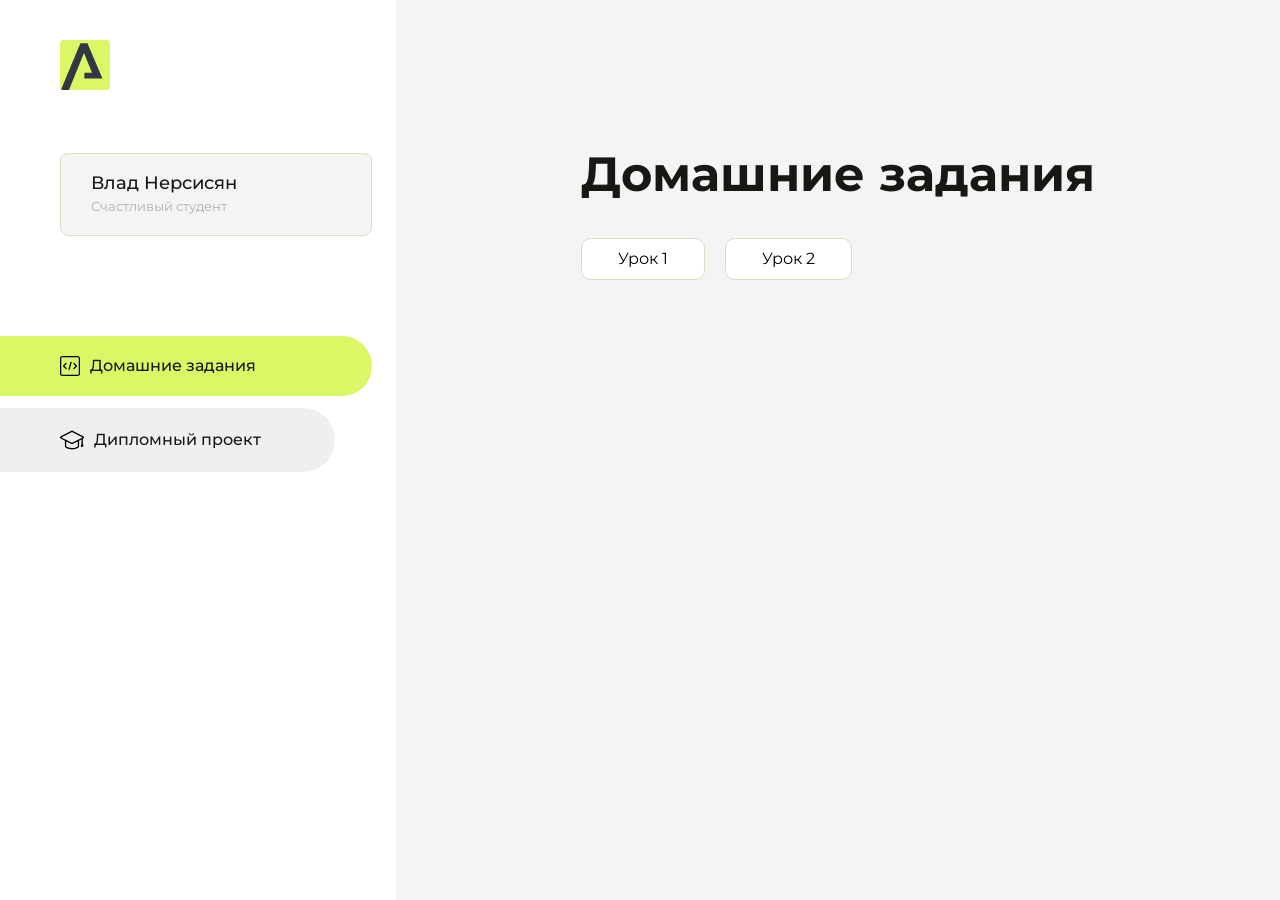
<file: index.html>
<!DOCTYPE html>
<html lang="en">
<head>
    <meta charset="UTF-8">
    <meta name="viewport" content="width=device-width, initial-scale=1.0">
    <title>Домашняя работа</title>
    <link rel="shortcut icon" href="src/logo.ico" type="image/x-icon">
    <link rel="preconnect" href="https://fonts.googleapis.com">
    <link rel="preconnect" href="https://fonts.gstatic.com" crossorigin>
    <link href="https://fonts.googleapis.com/css2?family=Montserrat:wght@400;500;700&family=Rubik:wght@500&display=swap"
          rel="stylesheet">
    <link rel="stylesheet" href="src/style.css">
</head>
<body id="body">
<div class="overlay" id="overlay"></div>
<div class="layout">
    <div class="burger" id="burger">
        <svg viewBox="0 0 24 24" fill="none" xmlns="http://www.w3.org/2000/svg">
            <g id="SVGRepo_bgCarrier" stroke-width="0"></g>
            <g id="SVGRepo_tracerCarrier" stroke-linecap="round" stroke-linejoin="round"></g>
            <g id="SVGRepo_iconCarrier">
                <path d="M4 18L20 18" stroke="#DAF765" stroke-width="2" stroke-linecap="round"></path>
                <path d="M4 12L20 12" stroke="#DAF765" stroke-width="2" stroke-linecap="round"></path>
                <path d="M4 6L20 6" stroke="#DAF765" stroke-width="2" stroke-linecap="round"></path>
            </g>
        </svg>
    </div>
    <aside class="sidebar" id="sidebar">
        <div class="sidebar__inner">
            <div class="logo">
                <svg width="50" height="50" viewBox="0 0 50 50" fill="none" xmlns="http://www.w3.org/2000/svg">
                    <g clip-path="url(#clip0_513_74730)">
                        <path d="M46.17 -0.257004H3.83C1.57281 -0.257004 -0.257 1.57281 -0.257 3.83V46.17C-0.257 48.4272 1.57281 50.257 3.83 50.257H46.17C48.4272 50.257 50.257 48.4272 50.257 46.17V3.83C50.257 1.57281 48.4272 -0.257004 46.17 -0.257004Z"
                              fill="#DAF765"/>
                        <path d="M24.375 38.4H42.461L27.441 3.1585H20.4355C20.4355 3.1585 6.7895 35.881 1.1945 49.294C2.015 50.0275 3.0945 50.257 3.6945 50.257H8.8445L23.954 13.07L32.0465 32.8285H24.375V38.4Z"
                              fill="#323843"/>
                    </g>
                    <defs>
                        <clipPath id="clip0_513_74730">
                            <rect width="50" height="50" fill="white"/>
                        </clipPath>
                    </defs>
                </svg>
            </div>
            <div class="sidebar__user">
                <div class="sidebar__name">Влад Нерсисян</div>
                <div class="sidebar__text">Счастливый студент</div>
            </div>
            <div class="sidebar__tabs">
                <div class="sidebar__item">
                    <button class="sidebar__button active" id="tasks">
                        <svg xmlns="http://www.w3.org/2000/svg" width="20" height="20" viewBox="0 0 20 20" fill="none">
                            <g clip-path="url(#clip0_704_74543)">
                                <path d="M17.7083 20H2.29167C1.0275 20 0 18.9725 0 17.7083V2.29167C0 1.0275 1.0275 0 2.29167 0H17.7083C18.9725 0 20 1.0275 20 2.29167V17.7083C20 18.9725 18.9725 20 17.7083 20ZM2.29167 1.25C1.7175 1.25 1.25 1.7175 1.25 2.29167V17.7083C1.25 18.2825 1.7175 18.75 2.29167 18.75H17.7083C18.2825 18.75 18.75 18.2825 18.75 17.7083V2.29167C18.75 1.7175 18.2825 1.25 17.7083 1.25H2.29167Z"
                                      fill="black"/>
                                <path d="M6.04167 13.125C5.88167 13.125 5.72167 13.0642 5.6 12.9417L3.1 10.4417C2.85583 10.1975 2.85583 9.80167 3.1 9.5575L5.6 7.0575C5.84417 6.81333 6.24 6.81333 6.48417 7.0575C6.72833 7.30167 6.72833 7.6975 6.48417 7.94167L4.42583 10L6.48417 12.0583C6.72833 12.3025 6.72833 12.6983 6.48417 12.9425C6.36167 13.0642 6.20167 13.125 6.04167 13.125Z"
                                      fill="black"/>
                                <path d="M8.95833 14.1667C8.9 14.1667 8.84 14.1583 8.78167 14.1417C8.45083 14.0442 8.26083 13.6967 8.35833 13.3658L10.4417 6.28251C10.5392 5.95084 10.8892 5.76417 11.2175 5.85917C11.5483 5.95667 11.7383 6.30417 11.6408 6.63501L9.5575 13.7183C9.47833 13.9908 9.22833 14.1667 8.95833 14.1667Z"
                                      fill="black"/>
                                <path d="M13.9583 13.125C13.7983 13.125 13.6383 13.0642 13.5167 12.9417C13.2725 12.6975 13.2725 12.3017 13.5167 12.0575L15.575 9.99916L13.5167 7.94083C13.2725 7.69666 13.2725 7.30083 13.5167 7.05666C13.7608 6.81249 14.1567 6.81249 14.4008 7.05666L16.9008 9.55666C17.145 9.80083 17.145 10.1967 16.9008 10.4408L14.4008 12.9408C14.2783 13.0642 14.1183 13.125 13.9583 13.125Z"
                                      fill="black"/>
                            </g>
                            <defs>
                                <clipPath id="clip0_704_74543">
                                    <rect width="20" height="20" fill="white"/>
                                </clipPath>
                            </defs>
                        </svg>
                        <span>Домашние задания</span></button>
                </div>
                <div class="sidebar__item">
                    <button class="sidebar__button" id="diplom">
                        <svg xmlns="http://www.w3.org/2000/svg" width="24" height="24" viewBox="0 0 24 24" fill="none">
                            <g clip-path="url(#clip0_704_74553)">
                                <path d="M23.2628 10.5971C23.7176 10.365 24 9.90375 24 9.39337C24 8.883 23.7176 8.42175 23.2628 8.18962L12.6135 2.75362C12.2291 2.55824 11.7705 2.55787 11.3854 2.75399L0.736875 8.19C0.282375 8.42175 0 8.883 0 9.39337C0 9.90375 0.282375 10.365 0.736875 10.5971L4.89038 12.7177V18.2074C4.89038 19.8154 8.412 21.393 12 21.393C15.5884 21.393 19.1096 19.815 19.1096 18.2074V12.7174L21.4609 11.517V15.8017L20.901 17.2305C20.7409 17.6389 20.7934 18.0994 21.0405 18.4616C21.2876 18.8246 21.6979 19.041 22.1366 19.041C22.5754 19.041 22.9852 18.8246 23.2324 18.462C23.4795 18.099 23.532 17.6385 23.3719 17.2301L22.8124 15.8021V10.827L23.2628 10.5971ZM17.7623 18.1721C17.6198 18.6375 15.3491 20.0419 12 20.0419C8.65088 20.0419 6.38025 18.6375 6.2415 18.2074V12.3037L6.23887 12.3019C6.23812 12.057 6.1065 11.8207 5.87325 11.7019L1.3515 9.39337L12 3.95737L22.6489 9.39337L12 14.8294L5.87325 11.7019C5.54063 11.5331 4.6695 11.6674 4.5 12C4.33012 12.3322 4.55813 12.5479 4.89038 12.7177L11.3857 16.0331C11.5781 16.1314 11.7889 16.1805 12 16.1805C12.2107 16.1805 12.4222 16.1314 12.6146 16.0331L17.7593 13.407L17.7623 18.1721Z"
                                      fill="black"/>
                            </g>
                            <defs>
                                <clipPath id="clip0_704_74553">
                                    <rect width="24" height="24" fill="white"/>
                                </clipPath>
                            </defs>
                        </svg>
                        <span>Дипломный проект</span></button>
                </div>
            </div>
        </div>

    </aside>
    <div class="content">
        <div class="container">
            <div class="content__block" id="tasksBlock">
                <div class="content__title">Домашние задания</div>
                <ul class="content__list">
                    <li class="content__list-item">
                        <a href="Aroken-Lesson1/lesson.html">Урок 1</a>
                    </li>
                     <li class="content__list-item">
                        <a href="afafasf">Урок 2</a>
                    </li>
                </ul>
            </div>
            <div class="content__block hidden" id="diplomBlock">
                <div class="content__title">Дипломный проект</div>
                <div class="content__list-diplom">
                    <a href="ПАПКА-С-НОМЕРОМ-УРОКА">Ссылка на ДЗ</a>
                </div>
                <div class="content__decor">
                    <div class="content__decor-text">Давай проверим, чему ты научился!</div>
                    <div class="content__decor-img">
                        <img src="src/decor.png" alt="decor">
                    </div>
                </div>
            </div>
        </div>
    </div>
</div>
<script src="src/index.js"></script>
</body>
</html>
</file>
<file: src/style.css>
*{padding: 0;margin: 0;border: 0;}
*,*:before,*:after{-webkit-box-sizing: border-box;box-sizing: border-box;}
:focus,:active{outline: none;}
a:focus,a:active{outline: none;}
nav,footer,header,aside{display: block;}
html,body{
    height:100%;width:100%;
    font-size:100%;line-height:1;-ms-text-size-adjust:100%;-moz-text-size-adjust:100%;-webkit-text-size-adjust:100%;}
input,button,textarea{font-family:inherit;}
input::-ms-clear{display: none;}
button{cursor: pointer;}
button::-moz-focus-inner{padding:0;border:0;}
a,a:visited{text-decoration: none;}
a:hover{text-decoration: none;}
ul li{list-style: none;}
img{vertical-align: top;}
h1,h2,h3,h4,h5,h6{font-size:inherit;font-weight: inherit;}
a{color:inherit;}



body {
    font-family: "Montserrat",SansSerif;
    color: black;
}

body.overflow {
    overflow: hidden;
}



.layout {
    display: -webkit-box;
    display: -ms-flexbox;
    display: flex;
    min-height: 100vh;
}

.sidebar {
    padding: 40px 24px 40px 0;
    -ms-flex-negative: 0;
    flex-shrink: 0;
    background-color: white;
}



.content {
    -webkit-box-flex: 1;
    -ms-flex-positive: 1;
    flex-grow: 1;
    background-color: #F4F4F4;
}

.container {
    display: -webkit-box;
    display: -ms-flexbox;
    display: flex;
    -webkit-box-orient: vertical;
    -webkit-box-direction: normal;
    -ms-flex-direction: column;
    flex-direction: column;
    -webkit-box-pack: center;
    -ms-flex-pack: center;
    justify-content: center;
    -webkit-box-align: center;
    -ms-flex-align: center;
    align-items: center;
    padding: 150px 60px 80px 60px;
}


.logo {
    margin-left: 60px;
    margin-bottom: 60px;
}

.sidebar__user {
    background-color: #F4F4F4;
    padding: 20px 30px;
    margin-left: 60px;
    margin-bottom: 100px;
    border-radius: 8px;
    border: 1px solid #DADEC9;
}

.sidebar__name {
    color:#161814;
    font-size: 18px;
    font-weight: 500;
    margin-bottom: 6px;
}

.sidebar__text {
    color: #AFB1A7;
    font-size: 13px;
    font-weight: 400;
    line-height: 130%; /* 16.9px */
}

.sidebar__item {
    width: 372px;
}

.sidebar__button {
    display: -webkit-box;
    display: -ms-flexbox;
    display: flex;
    -webkit-box-align: center;
    -ms-flex-align: center;
    align-items: center;
    gap: 10px;
    padding: 20px 60px;
    margin-bottom: 12px;
    border-radius: 0px 100px 100px 0px;
    -webkit-transition: all .5s;
    -o-transition: all .5s;
    transition: all .5s;
    cursor: pointer;
    width: 90%;
    color:#161814;
    font-size: 16px;
    font-weight: 500;
}

.sidebar__button.active , .sidebar__button:hover {
    width: 100%;
    background-color: #DAF765;
}


.content__title {
    color: #161814;
    font-size: 48px;
    font-weight: 700;
    margin-bottom: 40px;
}

.content__list {
    display: -webkit-box;
    display: -ms-flexbox;
    display: flex;
    -webkit-box-align: center;
    -ms-flex-align: center;
    align-items: center;
    -ms-flex-wrap: wrap;
    flex-wrap: wrap;
    gap: 20px;
}



.content__list-item  {
    cursor: pointer;
    padding: 12px 18px;
    background-color: #fff;
    border-radius: 10px;
    border: 1px solid #DADEC9;
    -webkit-transition: all .3s;
    -o-transition: all .3s;
    transition: all .3s;
}

.content__list-item:hover,.content__list-diplom:hover {
    background-color: #AFB1A7;
}

li a {
    padding: 12px 18px;

}


.content__list-diplom {
    -webkit-transition: all .3s;
    -o-transition: all .3s;
    transition: all .3s;
    display: inline-block;
    padding: 12px 18px;
    background-color: #fff;
    border-radius: 10px;
    border: 1px solid #DADEC9;
}

.content__decor {
    display: -webkit-box;
    display: -ms-flexbox;
    display: flex;
    -webkit-box-align: center;
    -ms-flex-align: center;
    align-items: center;
}

.content__decor-text {
    color:#BEDD44;
    font-size: 36px;
    font-weight: 700;
    line-height: 110%; /* 39.6px */
}

.content__block {
    max-width: 1200px;
}

.content__block.hidden {
    display: none;
}

.content__decor-img img{
    width: 100%;
}

.burger {
    display: none;
    padding: 5px;
    position: fixed;
    top: 3%;
    right: 7%;
    width: 40px;
    height: 40px;
    background-color: #161814;
    border-radius: 50%;
    z-index: 10;
    border: 1px solid #DAF765;
}

@media (max-width: 768px) {
    .burger {
        display: block;
    }

    .sidebar {
        -webkit-transition: all .3s;
        -o-transition: all .3s;
        transition: all .3s;
        -webkit-transform: translateX(-100%);
        -ms-transform: translateX(-100%);
        transform: translateX(-100%);
        position: fixed;
        top: 0;
        left: 0;
        bottom: 0;
        z-index: 5;
    }

    .sidebar.show {
        -webkit-transform: translateX(0%);
        -ms-transform: translateX(0%);
        transform: translateX(0%);
    }

    .overlay {
        opacity: 0;
        pointer-events: none;
        -webkit-transition: all .3s;
        -o-transition: all .3s;
        transition: all .3s;
        position: absolute;
        top: 0;
        right: 0;
        left: 0;
        bottom: 0;
        z-index: 3;
        background-color: #000000e0;
    }

    .overlay.show {
        opacity: 1;
        pointer-events: all;
    }

    .container {
        padding: 40px 20px;
        min-height: 100%;
    }

    .content__decor {
        margin-top: 20px;
        -webkit-box-orient: vertical;
        -webkit-box-direction: normal;
        -ms-flex-direction: column;
        flex-direction: column;
    }
}

@media (max-width: 400px) {
    .sidebar__user {
        margin-left: 0;
    }
}
</file>
